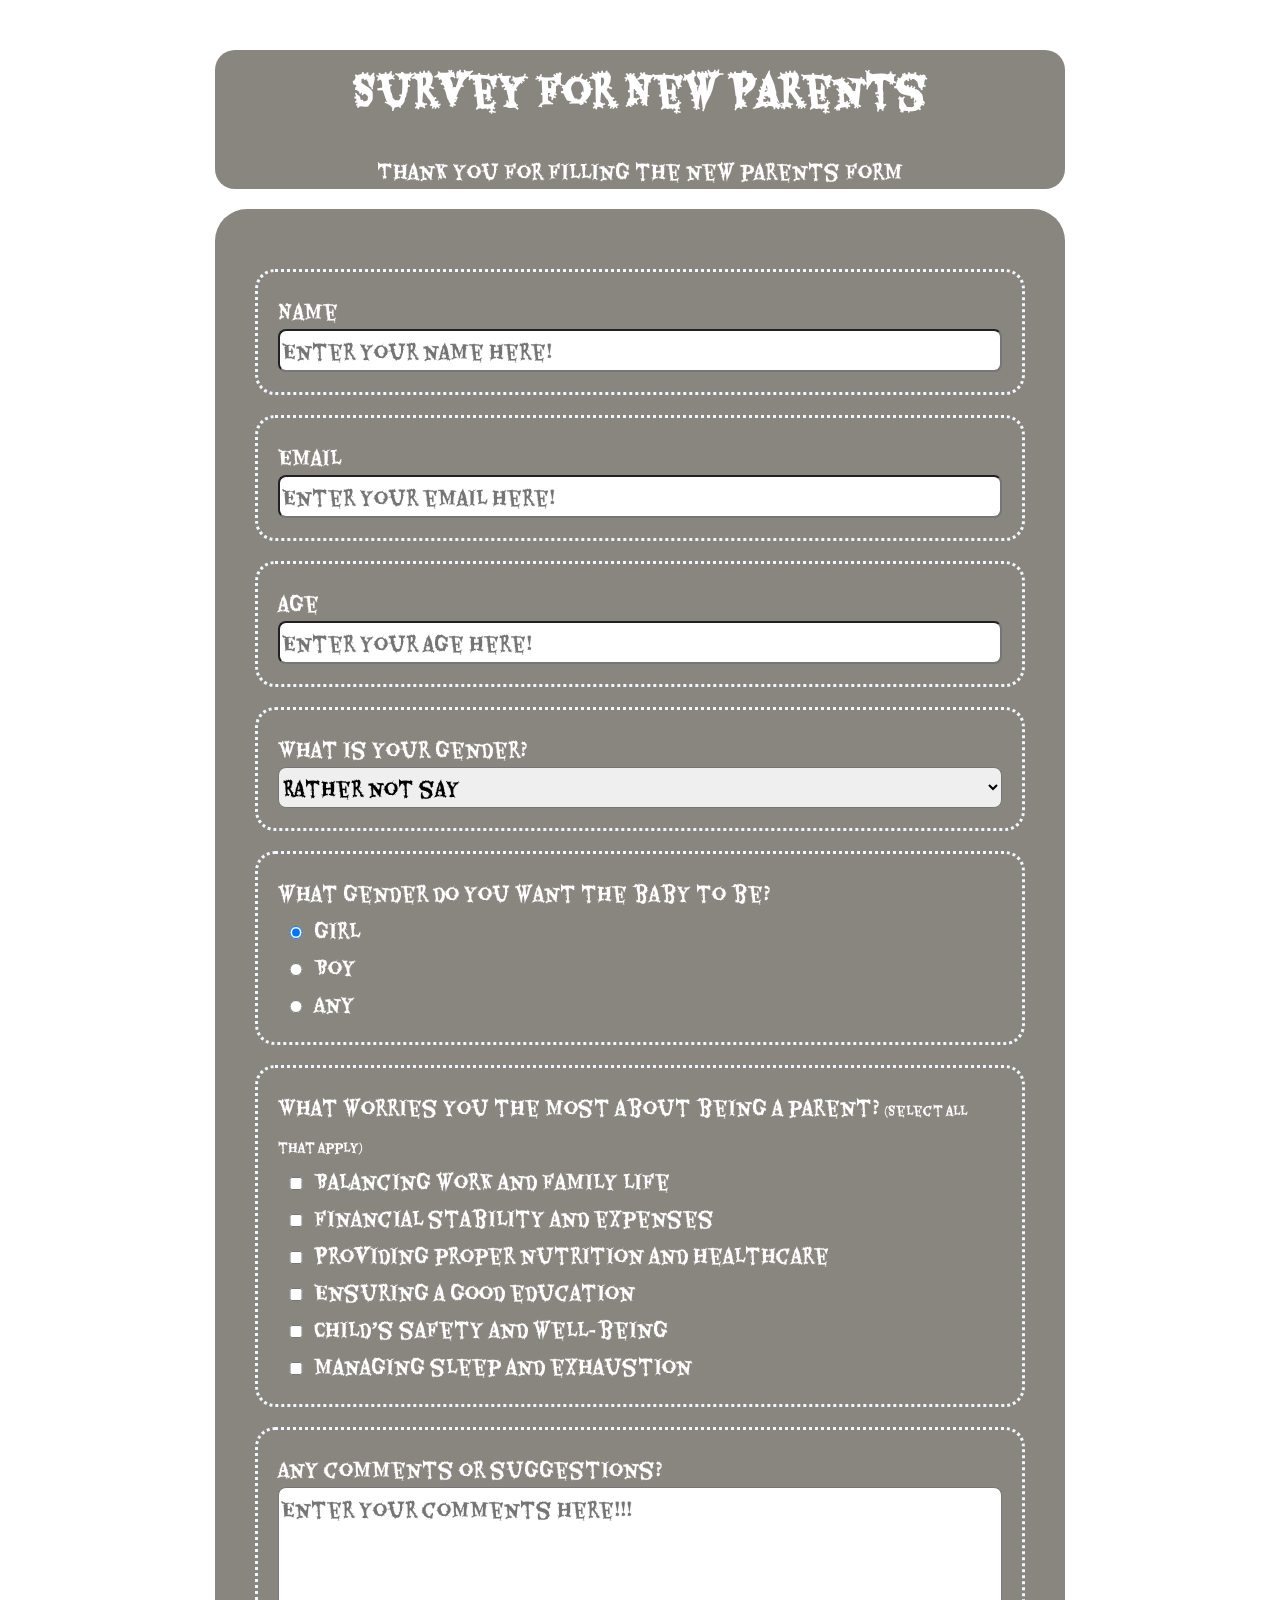
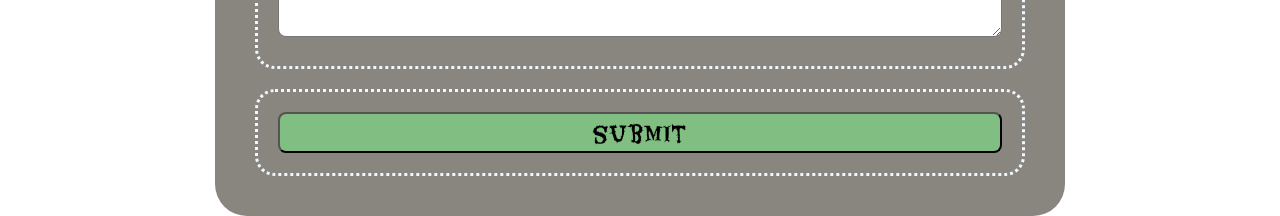
<file: index.html>
<!DOCTYPE html>
<html lang="en">

<head>
    <meta charset="UTF-8">
    <meta name="viewport" content="width=device-width, initial-scale=1.0">
    <link rel="stylesheet" href="styles.css">
    <title>Survey for new Parents</title>
</head>

<body>
    <div class="container">
        <header class="header">
            <h1 id="title" class="text-center">Survey for New Parents</h1>
            <p id="description">Thank you for filling the new parents form</p>
        </header>
        <form action="post" id="survey-form">
            <div id="form-group">
                <label for="name" id="name-label">Name</label>
                <input type="text" id="name" class="box-control" placeholder="Enter your name here!" required>
            </div>
            <div id="form-group">
                <label for="name" id="email-label">Email</label>
                <input type="email" id="email"  class="box-control" required placeholder="Enter your email here!">
            </div>
            <div id="form-group">
                <label for="age" id="number-label">age</label>
                <input type="number" id="number"  class="box-control" required placeholder="Enter your age here!" min="13"" max=" 70">
            </div>
            <div id="form-group">
                <label>What is your gender?</label>
                <select name="gender" id="dropdown"  class="box-control"  required="">
                    <option value="Rather not say">Rather not say</option>
                    <option value="Male">Male</option>
                    <option value="Female">Female</option>
                </select>
            </div>
            <div id="form-group">
                <label>what gender do you want the baby to be?</label>
                <label for="girl"><input type="radio" name="gender" value="girl" checked=""/>Girl</label>

                <label for="boy"><input type="radio" name="gender" value="boy"/>Boy</label>

                <label for="any"><input type="radio" name="gender" value="any"/>Any</label>

            </div>
            <div id="form-group">
                <label>What worries you the most about being a parent? <span>(Select all that apply)</span></label>
                <label for=""><input type="checkbox" value="Balancing work and family life" id="c1">Balancing work and family life</label>
                <label for=""><input type="checkbox" value="Financial stability and expenses" id="c2">Financial stability and expenses</label>
                <label for=""><input type="checkbox" value="Providing proper nutrition and " id="c3">Providing proper nutrition and healthcare</label>
                <label for=""><input type="checkbox" value="Ensuring a good education" id="c4">Ensuring a good education</label>
                <label for=""><input type="checkbox" value="Child’s safety and well-being" id="c5">Child’s safety and well-being</label>
                <label for="c6"><input type="checkbox" value="Managing sleep and exhaustion" id="">Managing sleep and exhaustion</label>
                
            </div>
            <div id="form-group">
                <label>Any comments or suggestions?</label>
                <textarea name="comments" id="comments"  class="box-control"  placeholder="Enter your comments here!!!"></textarea>
            </div>
            <div id="form-group">
                <input type="submit" value="submit" id="submit"  class="box-control" >
            </div>
        </form>
    </div>
</body>

</html>
</file>
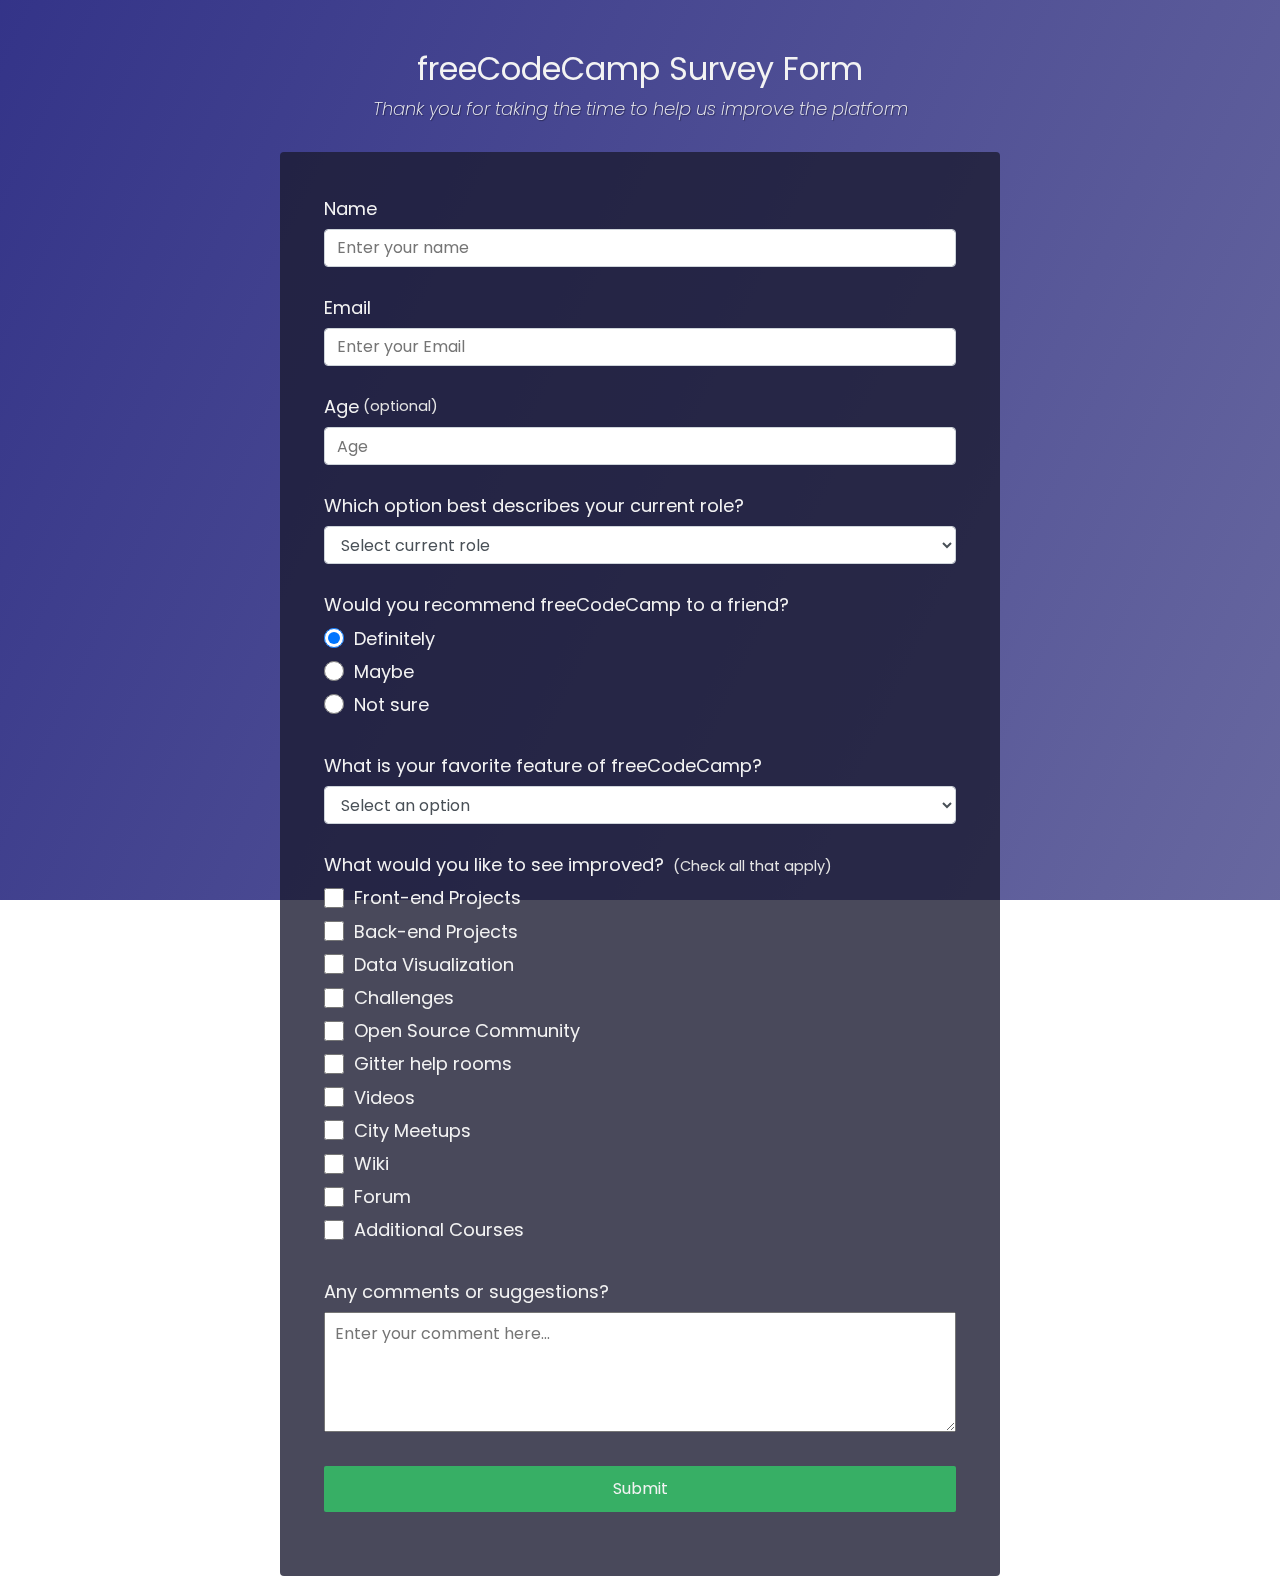
<file: example/survey-form.freecodecamp.rocks.html>
<!DOCTYPE html>
<!-- saved from url=(0039)https://survey-form.freecodecamp.rocks/ -->
<html><head><meta http-equiv="Content-Type" content="text/html; charset=UTF-8">
    <link rel="stylesheet" href="./survey-form.freecodecamp.rocks_files/styles.css">
  </head>
  <body data-new-gr-c-s-check-loaded="14.1207.0" data-gr-ext-installed="">
    <div class="container">
      <header class="header">
        <h1 id="title" class="text-center">freeCodeCamp Survey Form</h1>
        <p id="description" class="description text-center">
          Thank you for taking the time to help us improve the platform
        </p>
      </header>
      <form id="survey-form">
        <div class="form-group">
          <label id="name-label" for="name">Name</label>
          <input type="text" name="name" id="name" class="form-control" placeholder="Enter your name" required="">
        </div>
        <div class="form-group">
          <label id="email-label" for="email">Email</label>
          <input type="email" name="email" id="email" class="form-control" placeholder="Enter your Email" required="">
        </div>
        <div class="form-group">
          <label id="number-label" for="number">Age<span class="clue">(optional)</span></label>
          <input type="number" name="age" id="number" min="10" max="99" class="form-control" placeholder="Age">
        </div>
        <div class="form-group">
          <p>Which option best describes your current role?</p>
          <select id="dropdown" name="role" class="form-control" required="">
            <option disabled="" selected="" value="">Select current role</option>
            <option value="student">Student</option>
            <option value="job">Full Time Job</option>
            <option value="learner">Full Time Learner</option>
            <option value="preferNo">Prefer not to say</option>
            <option value="other">Other</option>
          </select>
        </div>

        <div class="form-group">
          <p>Would you recommend freeCodeCamp to a friend?</p>
          <label>
            <input name="user-recommend" value="definitely" type="radio" class="input-radio" checked="">Definitely</label>
          <label>
            <input name="user-recommend" value="maybe" type="radio" class="input-radio">Maybe</label>

          <label><input name="user-recommend" value="not-sure" type="radio" class="input-radio">Not sure</label>
        </div>

        <div class="form-group">
          <p>What is your favorite feature of freeCodeCamp?</p>
          <select id="most-like" name="mostLike" class="form-control" required="">
            <option disabled="" selected="" value="">Select an option</option>
            <option value="challenges">Challenges</option>
            <option value="projects">Projects</option>
            <option value="community">Community</option>
            <option value="openSource">Open Source</option>
          </select>
        </div>

        <div class="form-group">
          <p>
            What would you like to see improved?
            <span class="clue">(Check all that apply)</span>
          </p>

          <label><input name="prefer" value="front-end-projects" type="checkbox" class="input-checkbox">Front-end Projects</label>
          <label>
            <input name="prefer" value="back-end-projects" type="checkbox" class="input-checkbox">Back-end Projects</label>
          <label><input name="prefer" value="data-visualization" type="checkbox" class="input-checkbox">Data Visualization</label>
          <label><input name="prefer" value="challenges" type="checkbox" class="input-checkbox">Challenges</label>
          <label><input name="prefer" value="open-source-community" type="checkbox" class="input-checkbox">Open Source Community</label>
          <label><input name="prefer" value="gitter-help-rooms" type="checkbox" class="input-checkbox">Gitter help rooms</label>
          <label><input name="prefer" value="videos" type="checkbox" class="input-checkbox">Videos</label>
          <label><input name="prefer" value="city-meetups" type="checkbox" class="input-checkbox">City Meetups</label>
          <label><input name="prefer" value="wiki" type="checkbox" class="input-checkbox">Wiki</label>
          <label><input name="prefer" value="forum" type="checkbox" class="input-checkbox">Forum</label>
          <label><input name="prefer" value="additional-courses" type="checkbox" class="input-checkbox">Additional Courses</label>
        </div>

        <div class="form-group">
          <p>Any comments or suggestions?</p>
          <textarea id="comments" class="input-textarea" name="comment" placeholder="Enter your comment here..."></textarea>
        </div>

        <div class="form-group">
          <button type="submit" id="submit" class="submit-button">
            Submit
          </button>
        </div>
      </form>
    </div>
  

</body><grammarly-desktop-integration data-grammarly-shadow-root="true"><template shadowrootmode="open"><style>
      div.grammarly-desktop-integration {
        position: absolute;
        width: 1px;
        height: 1px;
        padding: 0;
        margin: -1px;
        overflow: hidden;
        clip: rect(0, 0, 0, 0);
        white-space: nowrap;
        border: 0;
        -moz-user-select: none;
        -webkit-user-select: none;
        -ms-user-select:none;
        user-select:none;
      }

      div.grammarly-desktop-integration:before {
        content: attr(data-content);
      }
    </style><div aria-label="grammarly-integration" role="group" tabindex="-1" class="grammarly-desktop-integration" data-content="{&quot;mode&quot;:&quot;full&quot;,&quot;isActive&quot;:true,&quot;isUserDisabled&quot;:false}"></div></template></grammarly-desktop-integration></html>
</file>
<file: styles.css>
@import url('https://fonts.googleapis.com/css2?family=Eater&display=swap');

body {
     margin: 0;
     color: white;
     font-family: 'Eater';
     font-size: 1.25rem;
 }
 
 /* mobile friendly alternative to using background-attachment: fixed */
 body::before {
   content: '';
   position: fixed;
   height: 100%;
   width: 100%;
   box-sizing: border-box;
   background-image: 
     url(https://wallpapercave.com/wp/wp2041476.jpg);
   background-size: cover;
   top: 0;
   left: 0;
   z-index: -1;
   
 }

.container{
  position: block;
  margin: 3.125rem auto 0 auto;
   max-width: 850px;
}

header{
   text-align: center;
   background-color: rgba(19, 11, 0, 0.5);
   border-radius: 1em;
}
#survey-form{
   background-color: rgba(19, 11, 0, 0.5);
   position: relative;
   padding: 2.5rem 2.5rem;
   border-radius: 2rem;
}
label{
   display: block;

}
 
input,
button,
select,
textarea {
  margin: 0;
  font-family: inherit;
  font-size: inherit;
  line-height: inherit;
  box-sizing: border-box;
}

input[type="checkbox"], input[type="radio"]{
   display: inline;
   width: 5%;
}

input[type="submit"]{
   margin: 0;
   padding: 0;
   background: rgb(129, 190, 129);
}

.box-control{
   border-radius: 0.5rem;
   width: 100%;
}

#form-group{
   margin-top: 1em;
   display: block;
   border-color: aliceblue;
   border-style: dotted;
   border-radius: 1em;
   padding: 1em;
}

span{
   font-size: 13px;
}

textarea{
   columns: 100%;
   min-height: 150px;
}
</file>
<file: example/survey-form.freecodecamp.rocks_files/styles.css>
@import url('https://fonts.googleapis.com/css?family=Poppins:200i,400&display=swap');

:root {
  --color-white: #f3f3f3;
  --color-darkblue: #1b1b32;
  --color-darkblue-alpha: rgba(27, 27, 50, 0.8);
  --color-green: #37af65;
}

*,
*::before,
*::after {
  box-sizing: border-box;
}

body {
  font-family: 'Poppins', sans-serif;
  font-size: 1rem;
  font-weight: 400;
  line-height: 1.4;
  color: var(--color-white);
  margin: 0;
}

/* mobile friendly alternative to using background-attachment: fixed */
body::before {
  content: '';
  position: fixed;
  top: 0;
  left: 0;
  height: 100%;
  width: 100%;
  z-index: -1;
  background: var(--color-darkblue);
  background-image: linear-gradient(
      115deg,
      rgba(58, 58, 158, 0.8),
      rgba(136, 136, 206, 0.7)
    ),
    url(https://cdn.freecodecamp.org/testable-projects-fcc/images/survey-form-background.jpeg);
  background-size: cover;
  background-repeat: no-repeat;
  background-position: center;
}

h1 {
  font-weight: 400;
  line-height: 1.2;
}

p {
  font-size: 1.125rem;
}

h1,
p {
  margin-top: 0;
  margin-bottom: 0.5rem;
}

label {
  display: flex;
  align-items: center;
  font-size: 1.125rem;
  margin-bottom: 0.5rem;
}

input,
button,
select,
textarea {
  margin: 0;
  font-family: inherit;
  font-size: inherit;
  line-height: inherit;
}

button {
  border: none;
}

.container {
  width: 100%;
  margin: 3.125rem auto 0 auto;
}

@media (min-width: 576px) {
  .container {
    max-width: 540px;
  }
}

@media (min-width: 768px) {
  .container {
    max-width: 720px;
  }
}

.header {
  padding: 0 0.625rem;
  margin-bottom: 1.875rem;
}

.description {
  font-style: italic;
  font-weight: 200;
  text-shadow: 1px 1px 1px rgba(0, 0, 0, 0.4);
}

.clue {
  margin-left: 0.25rem;
  font-size: 0.9rem;
  color: #e4e4e4;
}

.text-center {
  text-align: center;
}

/* form */

form {
  background: var(--color-darkblue-alpha);
  padding: 2.5rem 0.625rem;
  border-radius: 0.25rem;
}

@media (min-width: 480px) {
  form {
    padding: 2.5rem;
  }
}

.form-group {
  margin: 0 auto 1.25rem auto;
  padding: 0.25rem;
}

.form-control {
  display: block;
  width: 100%;
  height: 2.375rem;
  padding: 0.375rem 0.75rem;
  color: #495057;
  background-color: #fff;
  background-clip: padding-box;
  border: 1px solid #ced4da;
  border-radius: 0.25rem;
  transition: border-color 0.15s ease-in-out, box-shadow 0.15s ease-in-out;
}

.form-control:focus {
  border-color: #80bdff;
  outline: 0;
  box-shadow: 0 0 0 0.2rem rgba(0, 123, 255, 0.25);
}

.input-radio,
.input-checkbox {
  display: inline-block;
  margin-right: 0.625rem;
  min-height: 1.25rem;
  min-width: 1.25rem;
}

.input-textarea {
  min-height: 120px;
  width: 100%;
  padding: 0.625rem;
  resize: vertical;
}

.submit-button {
  display: block;
  width: 100%;
  padding: 0.75rem;
  background: var(--color-green);
  color: inherit;
  border-radius: 2px;
  cursor: pointer;
}
</file>
